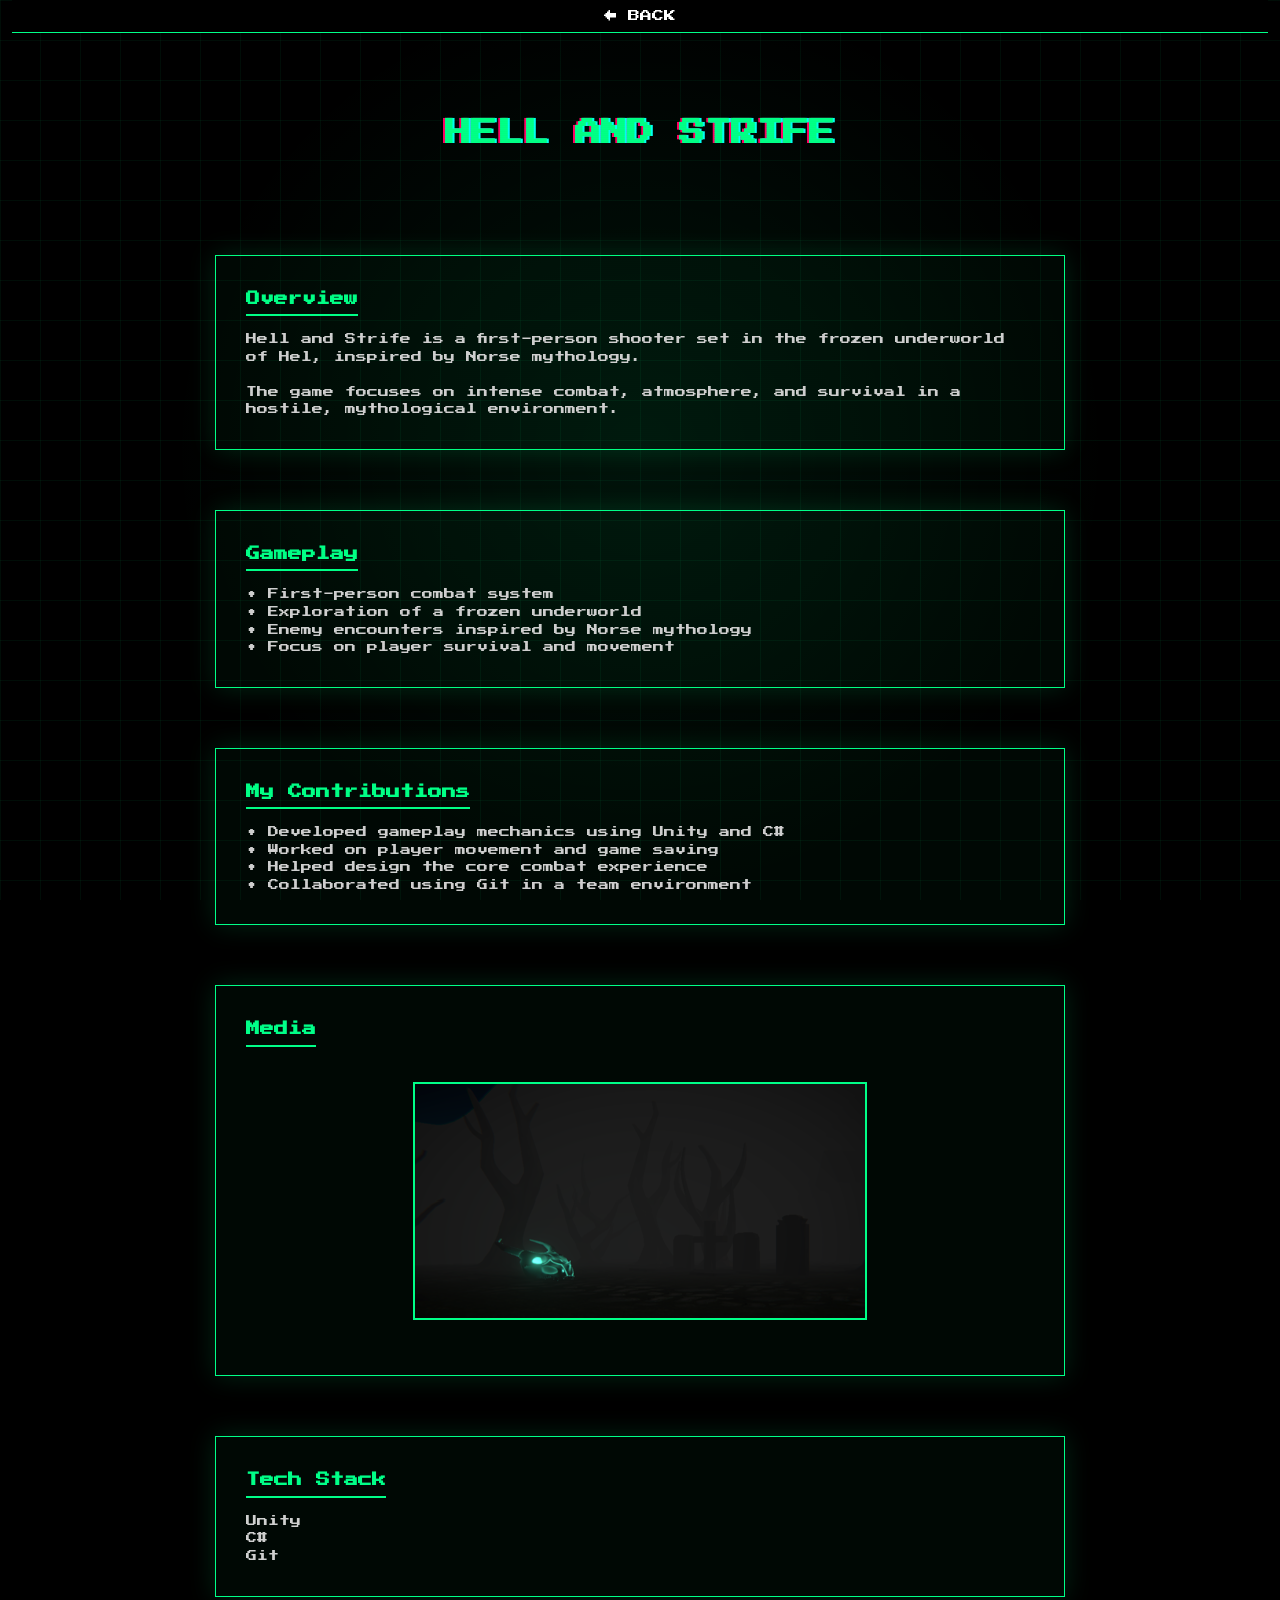
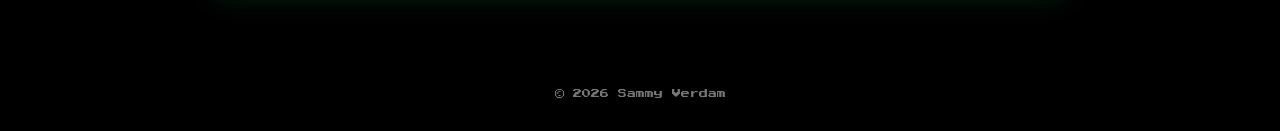
<file: hell-and-strife.html>
<!DOCTYPE html>
<html lang="en">
<head>
  <meta charset="UTF-8">
  <meta name="viewport" content="width=device-width, initial-scale=1">
  <title>Hell and Strife | Sammy Verdam</title>
  <link rel="stylesheet" href="style.css">
</head>

<body>

<nav>
  <button onclick="goBack()" style="background: none; border: none; cursor: pointer; color: white;">← BACK</button>
</nav>
<script>
function goBack() {
  const returnTo = sessionStorage.getItem('returnTo');
  
  if (returnTo === 'portfolio') {
    window.location.href = 'portfolio.html?tab=projects';
  } else {
    window.location.href = 'index.html';
  }
}
</script>

<header>
  <h1 class="glitch" data-text="HELL AND STRIFE">HELL AND STRIFE</h1>
</header>

<main>

  <section>
    <h2>Overview</h2>
    <p>
      Hell and Strife is a first-person shooter set in the frozen underworld of Hel,
      inspired by Norse mythology.
      <br><br>
      The game focuses on intense combat, atmosphere, and survival in a hostile,
      mythological environment.
    </p>
  </section>

  <section>
    <h2>Gameplay</h2>
    <p>
      • First-person combat system<br>
      • Exploration of a frozen underworld<br>
      • Enemy encounters inspired by Norse mythology<br>
      • Focus on player survival and movement
    </p>
  </section>

  <section>
    <h2>My Contributions</h2>
    <p>
      • Developed gameplay mechanics using Unity and C#<br>
      • Worked on player movement and game saving<br>
      • Helped design the core combat experience<br>
      • Collaborated using Git in a team environment
    </p>
  </section>

  <section>
    <h2>Media</h2>
    <div class="gif-container">
      <img src="Schermafbeelding 2026-03-04 111656.png" alt="Hell and Strife gameplay">
    </div>
  </section>

  <section>
    <h2>Tech Stack</h2>
    <p>
      Unity<br>
      C#<br>
      Git
    </p>
  </section>

</main>

<footer>© 2026 Sammy Verdam</footer>

</body>
</html>
</file>
<file: style.css>
@import url('https://fonts.googleapis.com/css2?family=Press+Start+2P&display=swap');

    :root {
      --green: #00ff88;
      --bg: #000;
      --glitch1: #ff0066;
      --glitch2: #00fff0;
    }

    * {
      box-sizing: border-box;
      margin: 0;
      padding: 0;
    }

    body {
      background: var(--bg);
      color: var(--green);
      font-family: 'Press Start 2P', monospace;
      line-height: 1.6;
      padding: 0 12px;
      overflow-x: hidden;
    }

    /* Animated Retro Grid Background */
body::after {
  content: "";
  position: fixed;
  inset: 0;
  z-index: -1;
  pointer-events: none;
  background:
    radial-gradient(circle at center, rgba(0,255,136,0.08) 0%, transparent 60%),
    linear-gradient(rgba(0,255,136,0.05) 1px, transparent 1px),
    linear-gradient(90deg, rgba(0,255,136,0.05) 1px, transparent 1px);
  background-size:
    100% 100%,
    40px 40px,
    40px 40px;
  animation: gridMove 20s linear infinite, glowPulse 6s ease-in-out infinite;
}

/* Moving Grid Animation */
@keyframes gridMove {
  0% {
    background-position:
      center,
      0 0,
      0 0;
  }
  100% {
    background-position:
      center,
      0 40px,
      40px 0;
  }
}

/* Subtle Neon Pulse */
@keyframes glowPulse {
  0%, 100% {
    filter: brightness(1);
  }
  50% {
    filter: brightness(1.25);
  }
}


    /* CRT overlay */
    body::before {
      content: "";
      position: fixed;
      inset: 0;
      background: repeating-linear-gradient(
        rgba(0,0,0,0) 0px,
        rgba(0,0,0,0) 1px,
        rgba(0,0,0,0.1) 2px
      );
      pointer-events: none;
      z-index: 999;
      mix-blend-mode: overlay;
      animation: flicker 0.1s infinite;
    }

    @keyframes flicker {
      0%, 100% { opacity: 0.98; }
      50% { opacity: 0.6; }
    }

    /* NAVBAR */
    nav {
      display: flex;
      justify-content: center;
      gap: 40px;
      padding: 20px 0;
      border-bottom: 1px solid var(--green);
      margin-bottom: 40px;
    }

    nav button {
      background: none;
      border: none;
      color: var(--green);
      font-family: inherit;
      font-size: 12px;
      cursor: pointer;
      transition: all 0.3s ease;
    }

    nav button:hover {
      color: var(--glitch1);
      text-shadow: 0 0 8px var(--glitch1);
    }

    header {
      text-align: center;
      padding: 40px 0;
    }

    .glitch {
      position: relative;
      display: inline-block;
      font-size: 26px;
      text-transform: uppercase;
    }

    .glitch::before,
    .glitch::after {
      content: attr(data-text);
      position: absolute;
      left: 0;
    }

    .glitch::before {
      text-shadow: -2px 0 var(--glitch1);
      animation: glitch 1s infinite alternate-reverse;
    }

    .glitch::after {
      text-shadow: 2px 0 var(--glitch2);
      animation: glitch 1s infinite alternate;
    }

    @keyframes glitch {
      0% { clip-path: inset(0 0 90% 0); }
      50% { clip-path: inset(40% 0 20% 0); }
      100% { clip-path: inset(0 0 0 0); }
    }

    main {
      max-width: 850px;
      margin: auto;
    }

    section {
      margin: 60px 0;
      padding: 30px;
      border: 1px solid var(--green);
      background: rgba(0,255,136,0.03);
      box-shadow: 0 0 25px rgba(0,255,136,0.15);
      transition: transform 0.3s ease, box-shadow 0.3s ease;
    }

    section:hover {
      transform: translateY(-4px);
      box-shadow: 0 0 40px rgba(0,255,136,0.3);
    }

    h2 {
      font-size: 14px;
      margin-bottom: 15px;
      border-bottom: 2px solid var(--green);
      display: inline-block;
      padding-bottom: 4px;
    }

    p, li {
      font-size: 11px;
      color: #cfcfcf;
    }

    /* SPECIALTIES */
    .specialties {
      display: flex;
      justify-content: center;
      gap: 60px;
      flex-wrap: wrap;
      margin-top: 20px;
    }

    .skill {
      text-align: center;
      transition: transform 0.3s ease;
    }

    .skill img {
      width: 80px;
      height: 80px;
      margin-bottom: 15px;
      filter: grayscale(100%) brightness(1.2);
      transition: filter 0.3s ease, transform 0.3s ease;
    }

    .skill:hover img {
      filter: grayscale(0%) brightness(1.5);
      transform: scale(1.1);
    }

    .skill:hover {
      transform: translateY(-5px);
      text-shadow: 0 0 12px var(--green);
    }

    .gif-container {
      text-align: center;
      margin: 20px 0;
    }

    .gif-container img {
      max-width: 100%;
      border: 2px solid var(--green);
    }

    ul {
      list-style: none;
      margin-top: 10px;
    }

    li {
      margin: 8px 0;
    }

    a {
      color: var(--green);
      text-decoration: none;
    }

    a:hover {
      color: var(--glitch1);
    }

    footer {
      text-align: center;
      padding: 30px 0;
      font-size: 9px;
      color: #777;
    }

    /* Tabs */
    .tab {
      display: none;
      animation: fade 0.5s ease forwards;
    }

    .tab.active {
      display: block;
    }

    @keyframes fade {
      from { opacity: 0; }
      to { opacity: 1; }
    }

    /* ================= LOADER ================= */

#loader {
  position: fixed;
  inset: 0;
  background: #000;
  display: flex;
  justify-content: center;
  align-items: center;
  z-index: 5000;
  flex-direction: column;
}

.loader-text {
  font-size: 18px;
  margin-bottom: 30px;
  animation: pulse 1.5s infinite ease-in-out;
}

@keyframes pulse {
  0%, 100% { opacity: 0.6; }
  50% { opacity: 1; }
}

.progress-bar {
  width: 300px;
  height: 10px;
  border: 2px solid var(--green);
  overflow: hidden;
}

#progressFill {
  height: 100%;
  width: 0%;
  background: var(--green);
  box-shadow: 0 0 10px var(--green);
  transition: width 0.2s ease;
}

body.loading nav,
body.loading header,
body.loading main,
body.loading footer {
  visibility: hidden;
}

a {
  text-decoration: none;
  color: inherit;
  display: block;
}

nav {
  position: sticky;
  top: 0;
  z-index: 1000;
  background: black; /* match your theme */
  padding: 10px 0;
}
</file>
